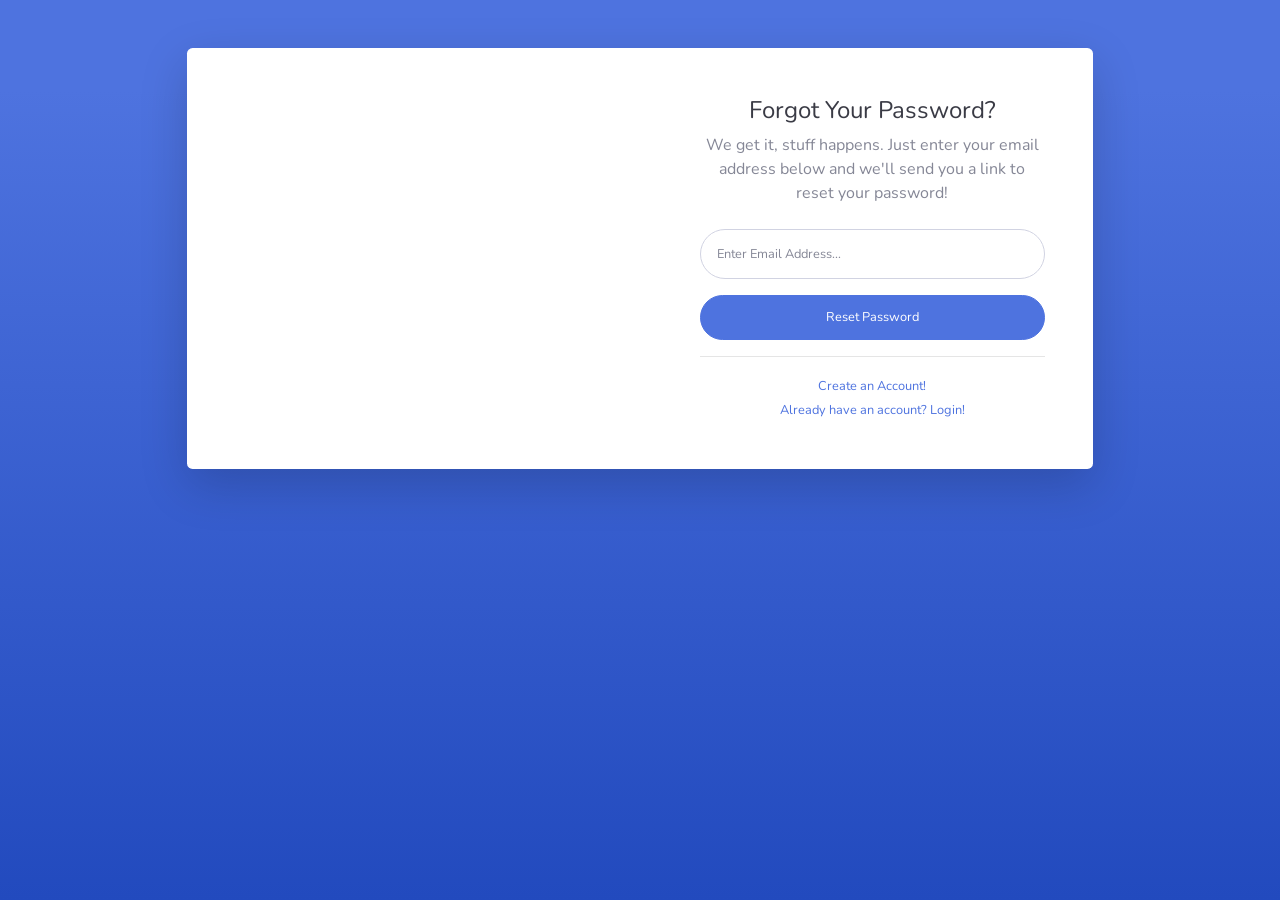
<file: public/dashboard-front/forgot-password.html>
<!DOCTYPE html>
<html lang="en">

<head>

    <meta charset="utf-8">
    <meta http-equiv="X-UA-Compatible" content="IE=edge">
    <meta name="viewport" content="width=device-width, initial-scale=1, shrink-to-fit=no">
    <meta name="description" content="">
    <meta name="author" content="">

    <title>SB Admin 2 - Forgot Password</title>

    <!-- Custom fonts for this template-->
    <link href="vendor/fontawesome-free/css/all.min.css" rel="stylesheet" type="text/css">
    <link
        href="https://fonts.googleapis.com/css?family=Nunito:200,200i,300,300i,400,400i,600,600i,700,700i,800,800i,900,900i"
        rel="stylesheet">

    <!-- Custom styles for this template-->
    <link href="css/sb-admin-2.min.css" rel="stylesheet">

</head>

<body class="bg-gradient-primary">

    <div class="container">

        <!-- Outer Row -->
        <div class="row justify-content-center">

            <div class="col-xl-10 col-lg-12 col-md-9">

                <div class="card o-hidden border-0 shadow-lg my-5">
                    <div class="card-body p-0">
                        <!-- Nested Row within Card Body -->
                        <div class="row">
                            <div class="col-lg-6 d-none d-lg-block bg-password-image"></div>
                            <div class="col-lg-6">
                                <div class="p-5">
                                    <div class="text-center">
                                        <h1 class="h4 text-gray-900 mb-2">Forgot Your Password?</h1>
                                        <p class="mb-4">We get it, stuff happens. Just enter your email address below
                                            and we'll send you a link to reset your password!</p>
                                    </div>
                                    <form class="user">
                                        <div class="form-group">
                                            <input type="email" class="form-control form-control-user"
                                                id="exampleInputEmail" aria-describedby="emailHelp"
                                                placeholder="Enter Email Address...">
                                        </div>
                                        <a href="login.html" class="btn btn-primary btn-user btn-block">
                                            Reset Password
                                        </a>
                                    </form>
                                    <hr>
                                    <div class="text-center">
                                        <a class="small" href="register.html">Create an Account!</a>
                                    </div>
                                    <div class="text-center">
                                        <a class="small" href="login.html">Already have an account? Login!</a>
                                    </div>
                                </div>
                            </div>
                        </div>
                    </div>
                </div>

            </div>

        </div>

    </div>

    <!-- Bootstrap core JavaScript-->
    <script src="vendor/jquery/jquery.min.js"></script>
    <script src="vendor/bootstrap/js/bootstrap.bundle.min.js"></script>

    <!-- Core plugin JavaScript-->
    <script src="vendor/jquery-easing/jquery.easing.min.js"></script>

    <!-- Custom scripts for all pages-->
    <script src="js/sb-admin-2.min.js"></script>

</body>

</html>
</file>
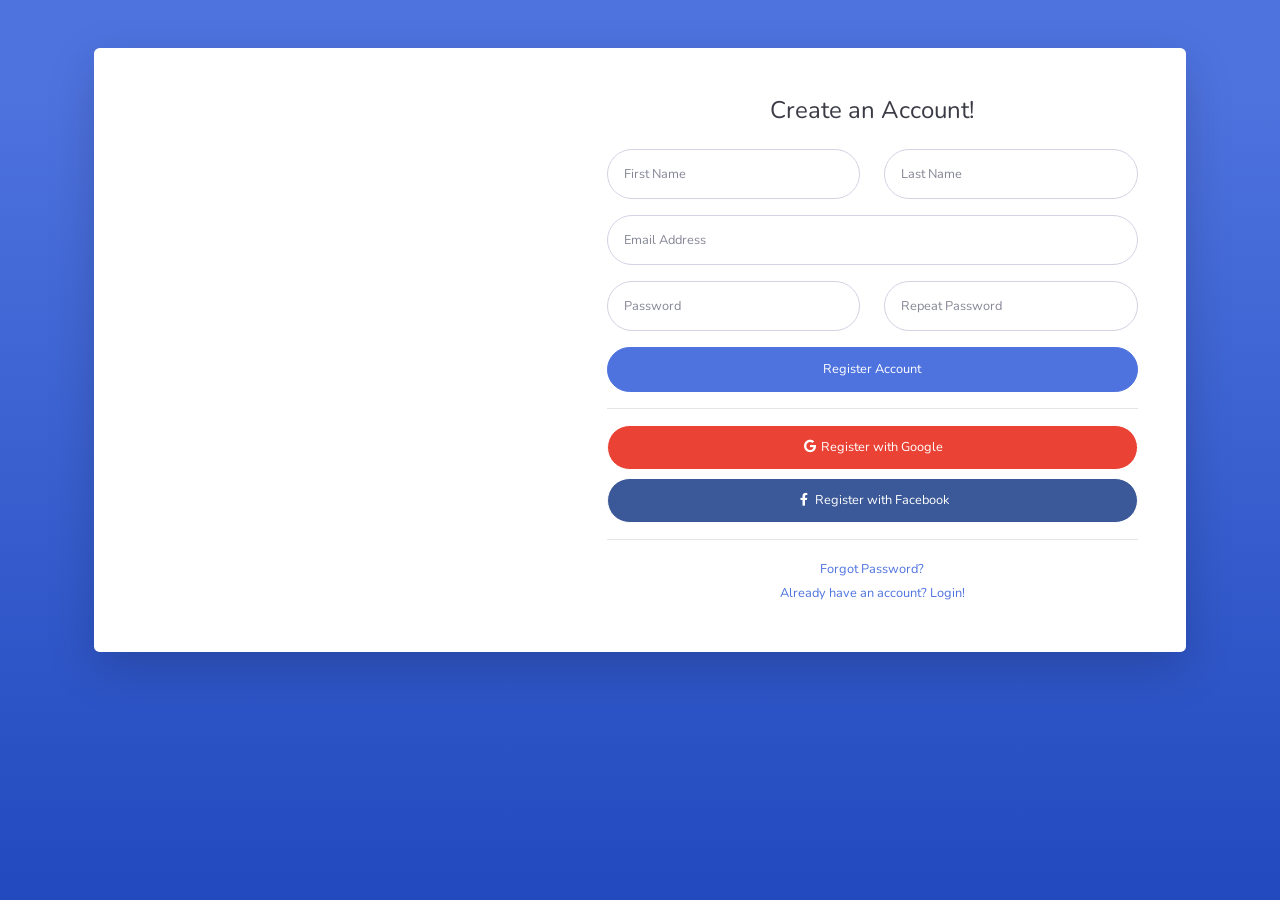
<file: public/dashboard-front/register.html>
<!DOCTYPE html>
<html lang="en">

<head>

    <meta charset="utf-8">
    <meta http-equiv="X-UA-Compatible" content="IE=edge">
    <meta name="viewport" content="width=device-width, initial-scale=1, shrink-to-fit=no">
    <meta name="description" content="">
    <meta name="author" content="">

    <title>SB Admin 2 - Register</title>

    <!-- Custom fonts for this template-->
    <link href="vendor/fontawesome-free/css/all.min.css" rel="stylesheet" type="text/css">
    <link
        href="https://fonts.googleapis.com/css?family=Nunito:200,200i,300,300i,400,400i,600,600i,700,700i,800,800i,900,900i"
        rel="stylesheet">

    <!-- Custom styles for this template-->
    <link href="css/sb-admin-2.min.css" rel="stylesheet">

</head>

<body class="bg-gradient-primary">

    <div class="container">

        <div class="card o-hidden border-0 shadow-lg my-5">
            <div class="card-body p-0">
                <!-- Nested Row within Card Body -->
                <div class="row">
                    <div class="col-lg-5 d-none d-lg-block bg-register-image"></div>
                    <div class="col-lg-7">
                        <div class="p-5">
                            <div class="text-center">
                                <h1 class="h4 text-gray-900 mb-4">Create an Account!</h1>
                            </div>
                            <form class="user">
                                <div class="form-group row">
                                    <div class="col-sm-6 mb-3 mb-sm-0">
                                        <input type="text" class="form-control form-control-user" id="exampleFirstName"
                                            placeholder="First Name">
                                    </div>
                                    <div class="col-sm-6">
                                        <input type="text" class="form-control form-control-user" id="exampleLastName"
                                            placeholder="Last Name">
                                    </div>
                                </div>
                                <div class="form-group">
                                    <input type="email" class="form-control form-control-user" id="exampleInputEmail"
                                        placeholder="Email Address">
                                </div>
                                <div class="form-group row">
                                    <div class="col-sm-6 mb-3 mb-sm-0">
                                        <input type="password" class="form-control form-control-user"
                                            id="exampleInputPassword" placeholder="Password">
                                    </div>
                                    <div class="col-sm-6">
                                        <input type="password" class="form-control form-control-user"
                                            id="exampleRepeatPassword" placeholder="Repeat Password">
                                    </div>
                                </div>
                                <a href="login.html" class="btn btn-primary btn-user btn-block">
                                    Register Account
                                </a>
                                <hr>
                                <a href="index.html" class="btn btn-google btn-user btn-block">
                                    <i class="fab fa-google fa-fw"></i> Register with Google
                                </a>
                                <a href="index.html" class="btn btn-facebook btn-user btn-block">
                                    <i class="fab fa-facebook-f fa-fw"></i> Register with Facebook
                                </a>
                            </form>
                            <hr>
                            <div class="text-center">
                                <a class="small" href="forgot-password.html">Forgot Password?</a>
                            </div>
                            <div class="text-center">
                                <a class="small" href="login.html">Already have an account? Login!</a>
                            </div>
                        </div>
                    </div>
                </div>
            </div>
        </div>

    </div>

    <!-- Bootstrap core JavaScript-->
    <script src="vendor/jquery/jquery.min.js"></script>
    <script src="vendor/bootstrap/js/bootstrap.bundle.min.js"></script>

    <!-- Core plugin JavaScript-->
    <script src="vendor/jquery-easing/jquery.easing.min.js"></script>

    <!-- Custom scripts for all pages-->
    <script src="js/sb-admin-2.min.js"></script>

</body>

</html>
</file>
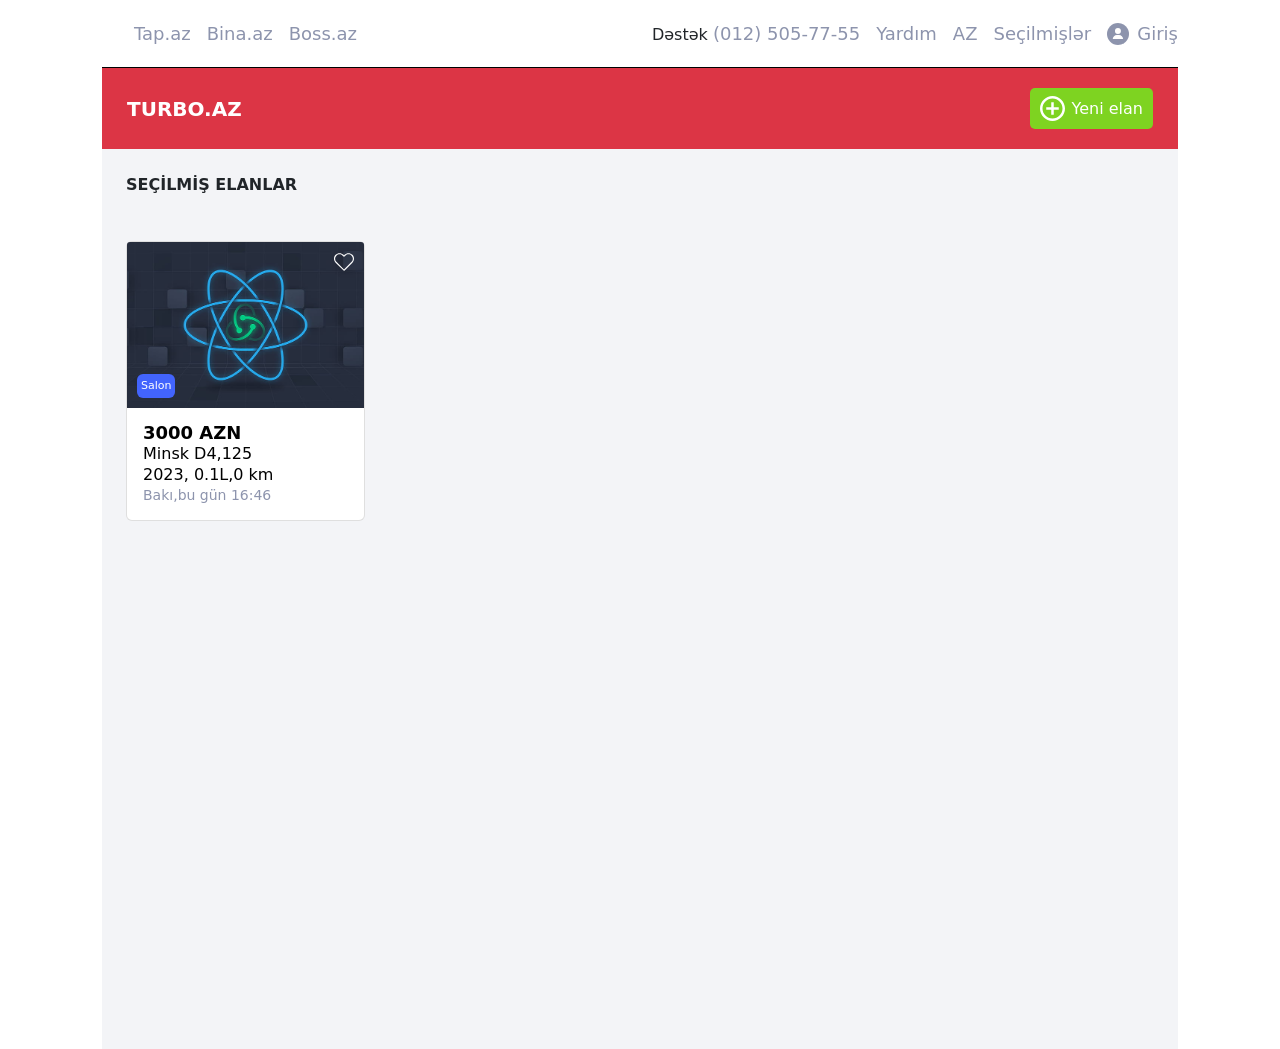
<file: public/site-front/bookmarks.html>
<!DOCTYPE html>
<html lang="en">
  <head>
    <meta charset="UTF-8" />
    <meta
      name="viewport"
      content="width=device-width, user-scalable=no, initial-scale=1.0, maximum-scale=1.0, minimum-scale=1.0"
    />
    <meta http-equiv="X-UA-Compatible" content="ie=edge" />
    <link rel="stylesheet" href="./bootstrap/bootstrap.min.css" />
    <link rel="stylesheet" href="./index.css" />
    <title>Tapaz</title>
  </head>
  <body>
    <section class="container">
      <header
        class="flex-column align-content-between align-content-md-stretch flex-md-row h-auto"
      >
        <ul class="links">
          <li>
            <a href="https://tap.az">Tap.az</a>
          </li>
          <li>
            <a href="https://bina.az">Bina.az</a>
          </li>
          <li>
            <a href="https://boss.az">Boss.az</a>
          </li>
        </ul>
        <ul class="header-menu">
          <li>
            <span>Dəstək</span>
            <span>
              <a href="tel:(012) 505-77-55">(012) 505-77-55</a>
            </span>
          </li>
          <li>
            <a href="/help">Yardım</a>
          </li>
          <li>
            <a href="#">AZ</a>
          </li>
          <li>
            <a href="/bookmarks.html">Seçilmişlər</a>
          </li>
          <li>
            <a href="registration.html" class="mainLoginIcon">
              <span class="loginIconDesign">
                <svg xmlns="http://www.w3.org/2000/svg" viewBox="0 0 448 512">
                  <path
                    d="M224 256A128 128 0 1 0 224 0a128 128 0 1 0 0 256zm-45.7 48C79.8 304 0 383.8 0 482.3C0 498.7 13.3 512 29.7 512H418.3c16.4 0 29.7-13.3 29.7-29.7C448 383.8 368.2 304 269.7 304H178.3z"
                  />
                </svg>
              </span>

              <span>Giriş</span>
            </a>
          </li>
        </ul>
      </header>
      <section class="headerNav">
        <div class="headerLeft">
          <a href="index.html" class="turboLogo"> Turbo.az </a>
        </div>
        <div class="headerRight">
          <a href="/newauto.html" class="addNewAnnouncementBut">
            <svg
              xmlns="http://www.w3.org/2000/svg"
              width="25"
              height="25"
              viewBox="0 0 25 25"
            >
              <path
                fill="#FFF"
                fill-rule="nonzero"
                d="M13.75 6.25h-2.5v5h-5v2.5h5v5h2.5v-5h5v-2.5h-5v-5zM12.5 0C5.625 0 0 5.625 0 12.5S5.625 25 12.5 25 25 19.375 25 12.5 19.375 0 12.5 0zm0 22.5c-5.5 0-10-4.5-10-10s4.5-10 10-10 10 4.5 10 10-4.5 10-10 10z"
              />
            </svg>

            <span>Yeni elan</span>
          </a>
        </div>
      </section>
      <main>
        <section class="announcement p-4">
          <div class="header d-flex justify-content-between">
            <span class="fw-bold">SEÇİLMİŞ ELANLAR</span>
            <!-- <span>Lorem lorem lorem</span> -->
          </div>
          <div class="row mt-4">
            <div class="col-12 col-md-3">
              <a href="#" target="_blank" class="card">
                <div class="position-relative">
                  <svg
                    class="like-icon"
                    fill="#fff"
                    height="800px"
                    width="800px"
                    version="1.1"
                    id="Capa_1"
                    xmlns="http://www.w3.org/2000/svg"
                    xmlns:xlink="http://www.w3.org/1999/xlink"
                    viewBox="0 0 471.701 471.701"
                    xml:space="preserve"
                  >
                    <g>
                      <path
                        d="M433.601,67.001c-24.7-24.7-57.4-38.2-92.3-38.2s-67.7,13.6-92.4,38.3l-12.9,12.9l-13.1-13.1
		c-24.7-24.7-57.6-38.4-92.5-38.4c-34.8,0-67.6,13.6-92.2,38.2c-24.7,24.7-38.3,57.5-38.2,92.4c0,34.9,13.7,67.6,38.4,92.3
		l187.8,187.8c2.6,2.6,6.1,4,9.5,4c3.4,0,6.9-1.3,9.5-3.9l188.2-187.5c24.7-24.7,38.3-57.5,38.3-92.4
		C471.801,124.501,458.301,91.701,433.601,67.001z M414.401,232.701l-178.7,178l-178.3-178.3c-19.6-19.6-30.4-45.6-30.4-73.3
		s10.7-53.7,30.3-73.2c19.5-19.5,45.5-30.3,73.1-30.3c27.7,0,53.8,10.8,73.4,30.4l22.6,22.6c5.3,5.3,13.8,5.3,19.1,0l22.4-22.4
		c19.6-19.6,45.7-30.4,73.3-30.4c27.6,0,53.6,10.8,73.2,30.3c19.6,19.6,30.3,45.6,30.3,73.3
		C444.801,187.101,434.001,213.101,414.401,232.701z"
                      />
                    </g>
                  </svg>
                  <span class="robbin">Salon</span>
                  <img class="card-img-top" src="./image.jpg" alt="" />
                </div>
                <div class="card-body">
                  <div class="gap-1">
                    <span class="price">3000 AZN</span>
                    <span class="model">Minsk D4,125</span>
                    <span class="info">2023, 0.1L,0 km</span>
                    <span class="location-info"> Bakı,bu gün 16:46 </span>
                  </div>
                </div>
              </a>
            </div>
          </div>
        </section>
      </main>
    </section>
  </body>
</html>
</file>
<file: public/site-front/index.css>
* {
  padding: 0;
  margin: 0;
  box-sizing: border-box;
  list-style: none;
  text-decoration: none;
}
.container {
  max-width: 1100px;
}
header {
  display: flex;
  justify-content: space-between;
  align-items: center;
  position: sticky;
  top: 0;
  background: #fff;
  z-index: 9;
  padding: 20px 0;
  border-bottom: 1px solid black;
}

header ul {
  display: flex;
  gap: 16px;
  margin: 0;
}

header a {
  font-size: 18px;
  color: #8d94ad;
  text-decoration: none;
}

aside {
  background: #fff;
  position: fixed;
  top: 40px;
  z-index: 100;
  max-width: 100px;
}

aside:first-child {
  left: 0;
}

aside:last-child {
  right: 0;
}

.announcement {
  background: #f3f4f7;
  width: 100%;
  min-height: 100vh;
}

a.card {
  text-decoration: none;
  color: initial;
}

.announcement .card {
  border-radius: 6px;
}

.announcement .card-img-top {
  height: 166px;
  object-fit: cover;
}

.announcement .card-body div {
  display: flex;
  flex-direction: column;
  line-height: 17px;
}

.card .like-icon,
.robbin {
  position: absolute;
}

.like-icon {
  width: 20px;
  height: 20px;
  object-fit: contain;
  right: 10px;
  top: 10px;
  cursor: pointer;
}

.robbin {
  left: 10px;
  bottom: 10px;
  color: #fff;
  background: #4264fd;
  border-radius: 6px;
  font-size: 11px;
  padding: 4px;
}

.price {
  font-weight: bold;
  font-size: 18px;
}

.location-info {
  font-size: 14px;
  color: #8d94ad;
}

.col-12 {
  margin-top: 20px;
}

.filter {
  padding-bottom: 20px;
  background: #f3f4f7;
}

.filter .form-element {
  width: 100%;
  padding: 16px;
  background: #fff;
  border-radius: 6px;
  border: 1px solid #f3f4f7;
  cursor: pointer;
  outline: none;
  margin-top: 0 !important;
}

.filter input[type="radio"] {
  display: none;
}

.filter input:checked + label {
  background: red !important;
  color: #fff;
}

.checkboxes .form-element {
  border: none;
}

.checkboxes .form-element:nth-of-type(1) {
  border-top-right-radius: 0 !important;
  border-bottom-right-radius: 0 !important;
}
.checkboxes .form-element:nth-of-type(2) {
  border-radius: 0;
}
.checkboxes .form-element:nth-of-type(3) {
  border-top-left-radius: 0 !important;
  border-bottom-left-radius: 0 !important;
}

input[type="number"]::-webkit-inner-spin-button,
input[type="number"]::-webkit-outer-spin-button {
  -webkit-appearance: none;
  -moz-appearance: none;
  appearance: none;
  margin: 0;
}

/* ----------------------------- */
/* filter */
.filterFlexDes {
  display: flex;
}

.filterFlexDes .filterFlexDes50 {
  width: 50%;
}

.filterFlexDes .filterFlexDes33 {
  width: calc(100% / 3);
  margin: 2px;
}

.filterFlexDes input[type="checkbox"] {
  display: none;
}

.filterFlexDes input:checked + label {
  background: #ffe6e5 !important;
  color: red;
  border: 1px solid red;
}

/* header */
.header-menu li a {
  transition: all ease 0.4s;
}
.header-menu li a:hover {
  color: #dc3545;
}

.mainLoginIcon {
  display: flex;
  align-items: center;
}

.mainLoginIcon .loginIconDesign {
  width: 22px;
  height: 22px;
  background-color: #8d94ad;
  border-radius: 50%;
  margin-right: 8px;
  display: flex;
  justify-content: center;
  align-items: center;
  transition: all ease 0.4s;
}

.mainLoginIcon svg {
  width: 54%;
  height: 54%;
  transition: all ease 0.4s;
  fill: white;
}

.mainLoginIcon:hover .loginIconDesign {
  background-color: #dc3545;
  box-shadow: 0 0 3px #8d94ad;
}

.mainLoginIcon span {
  transition: all ease 0.4s;
}

.mainLoginIcon:hover span {
  color: #dc3545;
}

/* header nav */

.headerNav {
  display: flex;
  justify-content: space-between;
  align-items: center;
  padding: 20px 25px;
  background-color: #dc3545;
}

.headerNav .headerLeft .turboLogo {
  color: white;
  text-decoration: none;
  font-size: 20px;
  text-transform: uppercase;
  font-weight: 600;
}

.headerNav .headerRight .addNewAnnouncementBut {
  text-decoration: none;
  background-color: #7ed321;
  border-radius: 5px;
  padding: 8px 10px;
  display: flex;
  align-items: center;
  transition: all ease 0.4s;
}

.headerNav .headerRight .addNewAnnouncementBut svg {
  margin-right: 7px;
}

.headerNav .headerRight .addNewAnnouncementBut svg path {
  transition: all ease 0.4s;
}

.headerNav .headerRight .addNewAnnouncementBut span {
  color: white;
  transition: all ease 0.4s;
}

.headerNav .headerRight .addNewAnnouncementBut:hover {
  background-color: white;
  box-shadow: 0 0 10px #7ed321;
}

.headerNav .headerRight .addNewAnnouncementBut:hover svg path {
  fill: #7ed321;
}

.headerNav .headerRight .addNewAnnouncementBut:hover span {
  color: #7ed321;
}

/* newauto add */

.headerBottom {
  background: #f3f4f7;
  width: 100%;
}

.newAutoFormBlock {
  margin-top: 10px;
  padding: 0 10px;
}

.newAutoFormBlock label {
  margin-bottom: 7px;
  font-weight: 500;
}
.newAutoFormBlock .formAutoDesignSelect {
  width: 100%;
  padding: 5px;
  background: #fff;
  border-radius: 6px;
  border: 2px solid #ccc;
  box-shadow: 0 0 3px #f3f4f7;
  cursor: pointer;
  outline: none;
  margin-top: 0 !important;
}

.newAutoFormBlock .newAutoFormBlock2 {
  display: flex;
  align-items: center;
}

.newAutoFormBlock .newAutoFormBlock2 .formAutoDesignInput {
  width: 50%;
  padding: 5px 10px;
  background: #fff;
  border-radius: 6px;
  border: 2px solid #ccc;
  box-shadow: 0 0 3px #f3f4f7;
  cursor: pointer;
  outline: none;
  margin-top: 0 !important;
}

.newAutoFormBlock .newAutoFormBlock2 .newAutoFormBlock2Radio {
  padding-left: 10px;
}

.formMultipleCheckboxDesignName {
  font-weight: 500;
  margin-top: 25px;
}

.formMultipleCheckboxDesign {
  display: flex;
}

.formMultipleCheckboxDesign .formMultipleCheckboxDesignLeft {
  margin-right: 8px;
}

.formMultipleCheckboxDesign .formMultipleCheckboxDesignRight label {
  display: flex;
  font-weight: 500;
  font-size: 15px;
}

.formMultipleCheckboxDesign .formMultipleCheckboxDesignRight span {
  display: flex;
  font-size: 14px;
}

.seatsCountSec {
  margin-top: 25px;
}

.seatsCountSec .seatsCountSecName {
  font-weight: 500;
}

.seatsCountSec .seatsCountSecBlock {
  display: flex;
  margin-top: 8px;
}

.seatsCountSecBlockDesign {
  margin-right: 24px;
  display: inline-flex;
  align-items: center;
}

.seatsCountSecBlockDesign input {
  margin-right: 4px;
}

.autoSupply .autoSupplyName {
  font-size: 18px;
  font-weight: 700;
}

.autoSupply .autoSupplyBlock {
  margin-top: 2px;
}

.autoSupply .autoSupplyBlock .col-12 {
  margin-top: 6px;
}

.autoSupply .autoSupplyBlock .autoSupplyBlockDesign {
  margin-top: 2px;
  display: flex;
}

.autoSupply .autoSupplyBlock .autoSupplyBlockDesign input {
  margin-right: 6px;
}

.contactInfo {
  margin-top: 40px;
}

.contactInfo .contactInfoName {
  font-size: 22px;
  font-weight: 700;
  margin-bottom: 5px;
}

.contactInfo p {
  color: #777;
}

.contactInfo .contactInfoBlock {
  width: 35%;
}

.contactInfo .contactInfoBlock .contactInfoDesign {
  margin-top: 8px;
}

.contactInfo .contactInfoBlock .contactInfoDesign label {
  display: flex;
  margin-bottom: 3px;
  font-weight: 500;
}

.contactInfo .contactInfoBlock .contactInfoDesign .contactInfoDesignInput {
  width: 100%;
  padding: 5px 10px;
  background: #fff;
  border-radius: 6px;
  border: 2px solid #ccc;
  box-shadow: 0 0 3px #f3f4f7;
  cursor: pointer;
  outline: none;
  margin-top: 0 !important;
}

.addAutoSubButtonBlock {
  margin-top: 25px;
}
.addAutoSubButton {
  border: none;
  outline: none;
  background-color: #ca1016;
  color: white;
  border-radius: 10px;
  font-weight: 600;
  font-size: 20px;
  width: 100%;
  padding: 8px;
  transition: all ease 0.4s;
}

.addAutoSubButton:hover {
  background-color: white;
  color: #ca1016;
  box-shadow: 0 0 5px #ca1016;
}

/* registration popup */

.registrationBlock {
  background-color: #f1f3f7;
  width: 100%;
  height: 100vh;
  display: flex;
  justify-content: center;
  align-items: center;
}
.registrationBlock .registrationBlockPopupBackLink {
  display: flex;
}
.registrationBlock .registrationBlockPopupBackLink svg {
  height: 24px;
}

.registrationBlock .registrationBlockPopup {
  background-color: white;
  padding: 30px 25px;
  width: 350px;
}

.registrationBlock .registrationBlockPopup .registrationBlockPopupName {
  font-size: 24px;
  font-weight: 600;
  text-align: center;
}

.registrationBlock .registrationBlockPopup .registrationBlockPopupInput {
  width: 100%;
  padding: 5px 10px;
  background: #fff;
  border-radius: 5px;
  border: 1px solid #ccc;
  box-shadow: 0 0 3px #f3f4f7;
  cursor: pointer;
  outline: none;
  margin-top: 25px;
}

.registrationBlock .registrationBlockPopup .registrationBlockPopupSubmit {
  border: none;
  outline: none;
  background-color: #4c88f9;
  color: white;
  width: 100%;
  padding: 10px 0;
  font-size: 17px;
  font-weight: 600;
  margin-top: 15px;
  border-radius: 5px;
}

/* autoinfoImg */

.autoinfoName {
  font-size: 22px;
  font-weight: 700;
  margin-bottom: 12px;
}
.autoinfoImg {
  width: 100%;
  height: 400px;
  border-radius: 3px;
  margin-bottom: 10px;
}

.autoinfoImg img {
  width: 100%;
  height: 100%;
  object-fit: cover;
  border-radius: 3px;
}

.infoAutoAbout {
  display: flex;
  margin-top: 7px;
}

.infoAutoAbout .infoAutoAboutKey {
  width: 43%;
  padding-right: 10px;
  color: #777;
}

.infoAutoAbout .infoAutoAboutData {
  width: 57%;
}

.autoinfoRight {
  background-color: #f6f7fa;
  border-radius: 7px;
  padding: 20px;
  box-shadow: 0 0 4px #eee;
}
.autoinfoPrice {
  display: flex;
  justify-content: space-between;
  font-size: 21px;
  font-weight: 700;
}

.autoinfoUserBlock {
  margin-top: 10px;
  display: flex;
  justify-content: space-between;
  align-items: center;
}

.autoinfoUserBlockLeft .autoinfoUserBlockLeftName {
  font-weight: 500;
}

.autoinfoUserBlockLeft .autoinfoUserBlockLeftCountry {
  font-size: 15px;
  color: #777;
}

.autoinfoUserBlockIcon {
  width: 60px;
  height: 60px;
  background-color: white;
  border-radius: 50%;
  border: 1px solid #ddd;
  display: flex;
  justify-content: center;
  align-items: center;
}

.autoinfoUserBlockIcon svg {
  width: 60%;
  height: 60%;
  fill: #ddd;
}
</file>
